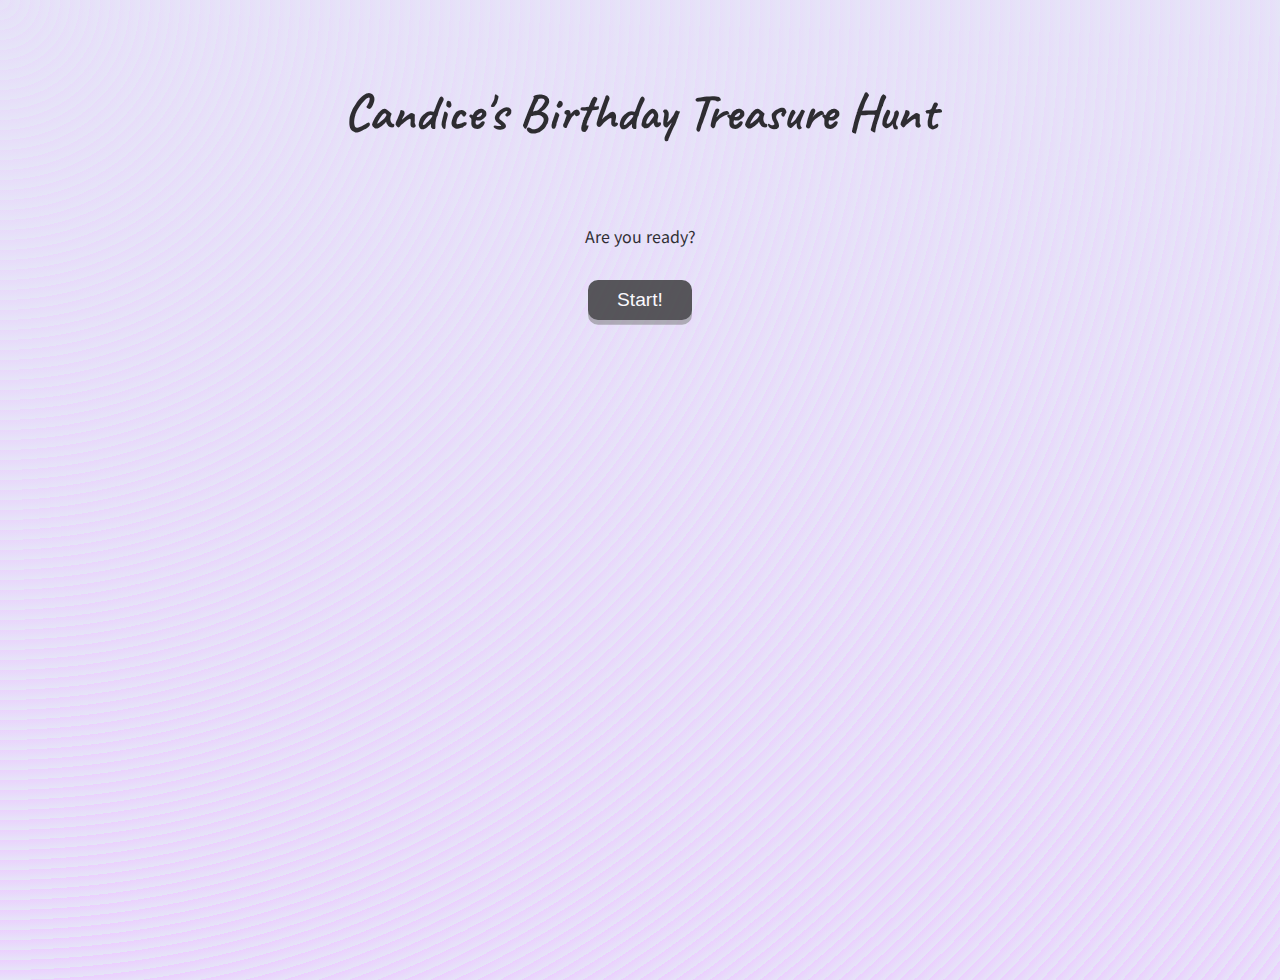
<file: Index.html>
<!DOCTYPE html>
<html lang="en">
<head>
    <meta charset="UTF-8">
    <meta http-equiv="X-UA-Compatible" content="IE=edge">
    <meta name="viewport" content="width=device-width, initial-scale=1.0">
    <link rel="stylesheet" href="style.css">
    <title>Bday Challenge</title>
</head>

<body>
    <h1>Candice's Birthday Treasure Hunt</h1>

    <p>Are you ready?</p>
    
    <a href='1. RBR.html'><button>Start!</button></a>

</body>
</html>
</file>
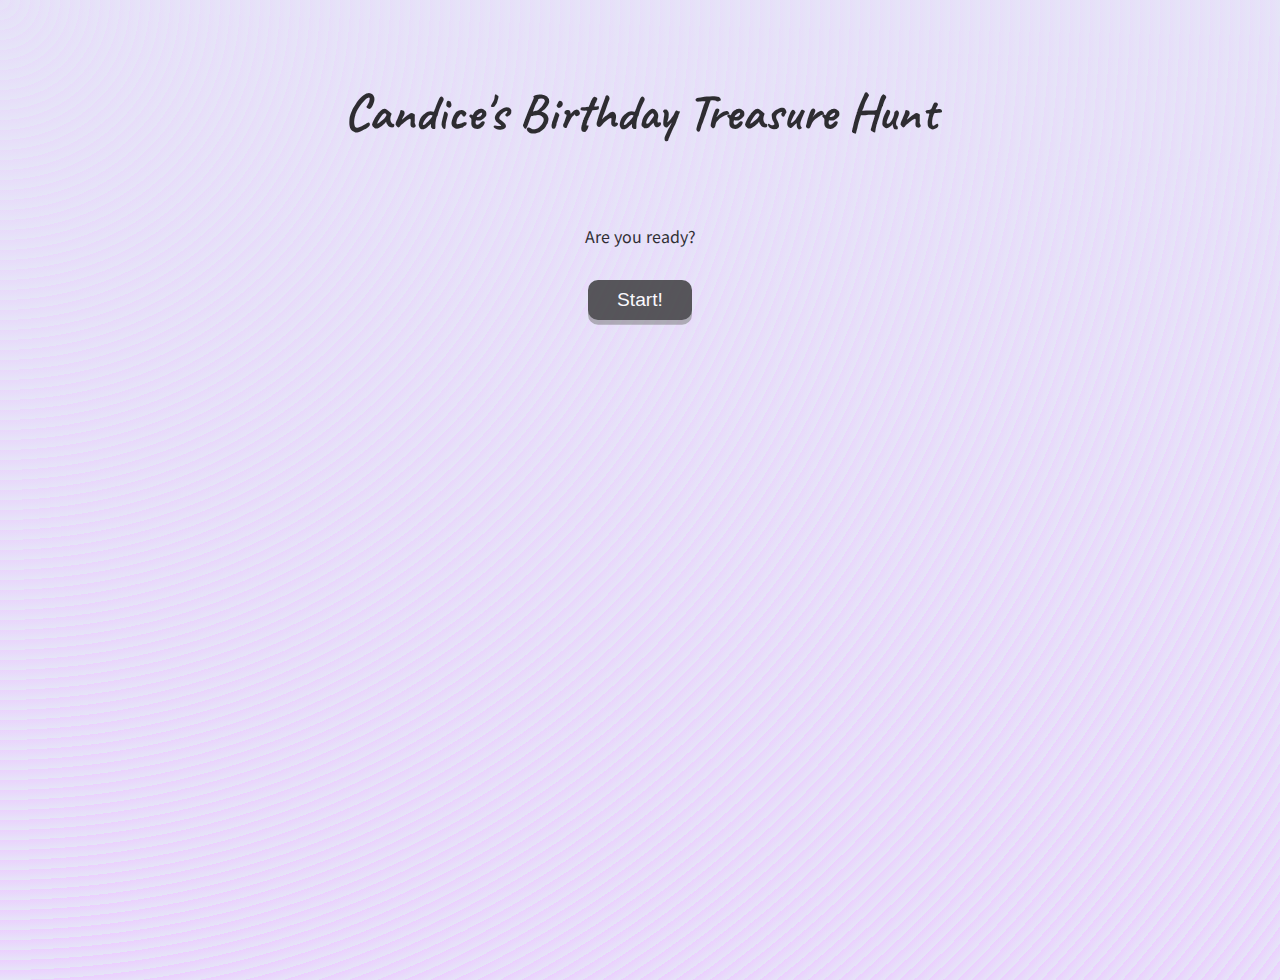
<file: index.html>
<!DOCTYPE html>
<html lang="en">
<head>
    <meta charset="UTF-8">
    <meta http-equiv="X-UA-Compatible" content="IE=edge">
    <meta name="viewport" content="width=device-width, initial-scale=1.0">
    <link rel="stylesheet" href="style.css">
    <title>Bday Challenge</title>
</head>

<body>
    <h1>Candice's Birthday Treasure Hunt</h1>

    <p>Are you ready?</p>
    
    <a href='1. RBR.html'><button>Start!</button></a>

</body>
</html>
</file>
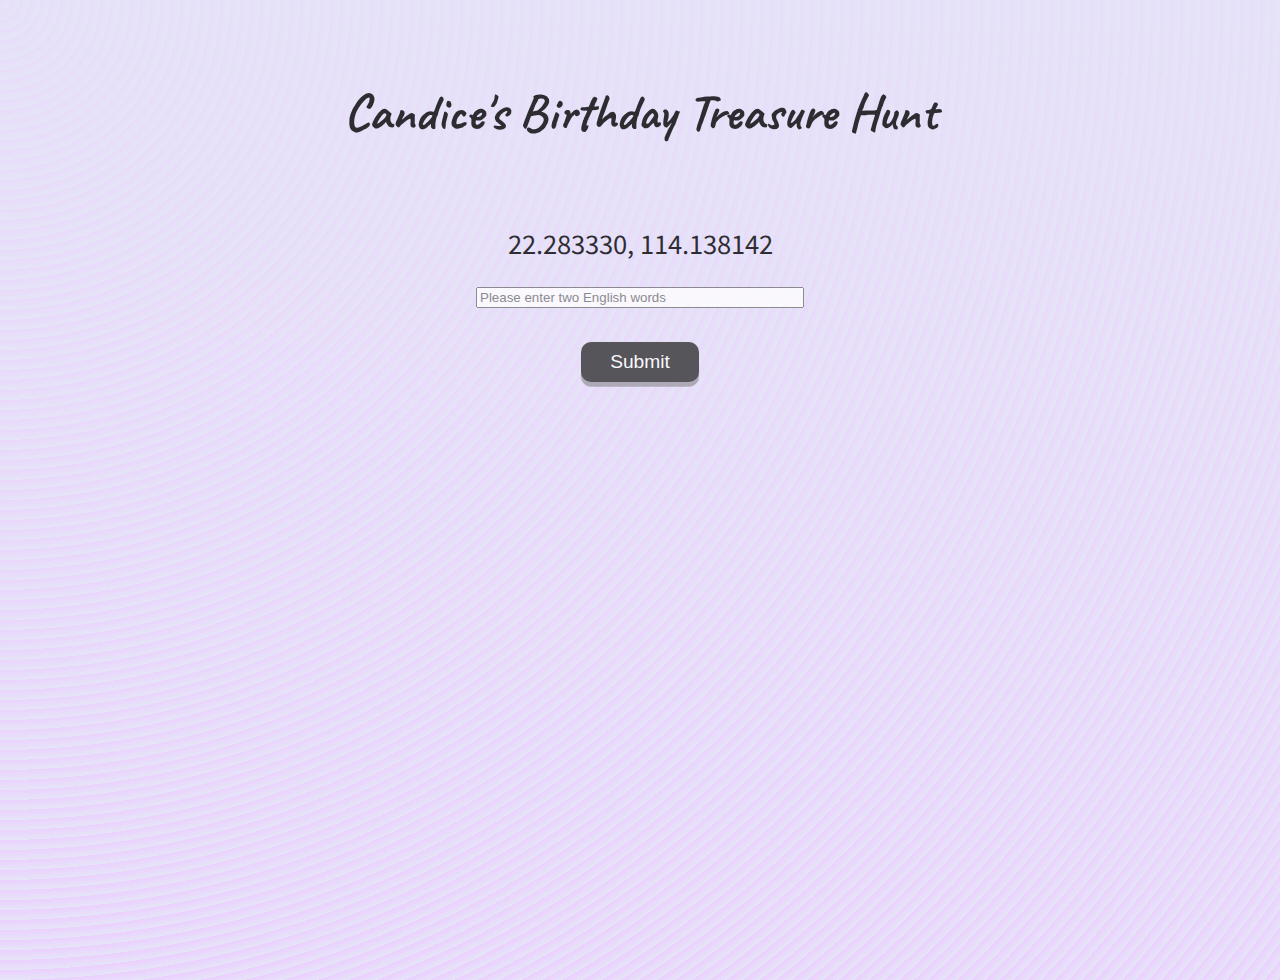
<file: 2. HappyPark.html>
<!DOCTYPE html>
<html lang="en">
<head>
    <meta charset="UTF-8">
    <meta http-equiv="X-UA-Compatible" content="IE=edge">
    <meta name="viewport" content="width=device-width, initial-scale=1.0">
    <link rel="stylesheet" href="style.css">
    <title>Birthday Challenge</title>
</head>

<body>
    <h1>Candice's Birthday Treasure Hunt</h1>

    <p id="question">22.283330, 114.138142</p>
    <input type="text" id="answer" name="answer" placeholder="Please enter two English words"><br><br>
    <button onclick="myFunction()">Submit</button>
    <div id="pass"></div>

<script>
    function myFunction(){
        var a = document.getElementById("answer");
        if (a.value == "happy park" || a.value == "Happy Park" || a.value == "Happy park") {
            pass();
            } else {
            alert("Not really....try again!")
            }}
    
    function pass() {
        if (document.getElementById("pass").innerHTML === "") {
            document.getElementById("pass").innerHTML+="<a href='3. Books.html'><button>NEXT</button></a>";
            alert("Wow!! You got the correct answer!");
            } 
            else if (a.value == "hing129") {
            alert("have you tried google?")
            }
            else {
             alert("Please move to next page");
            }}
            
    
</script>

</body>
</html>
</file>
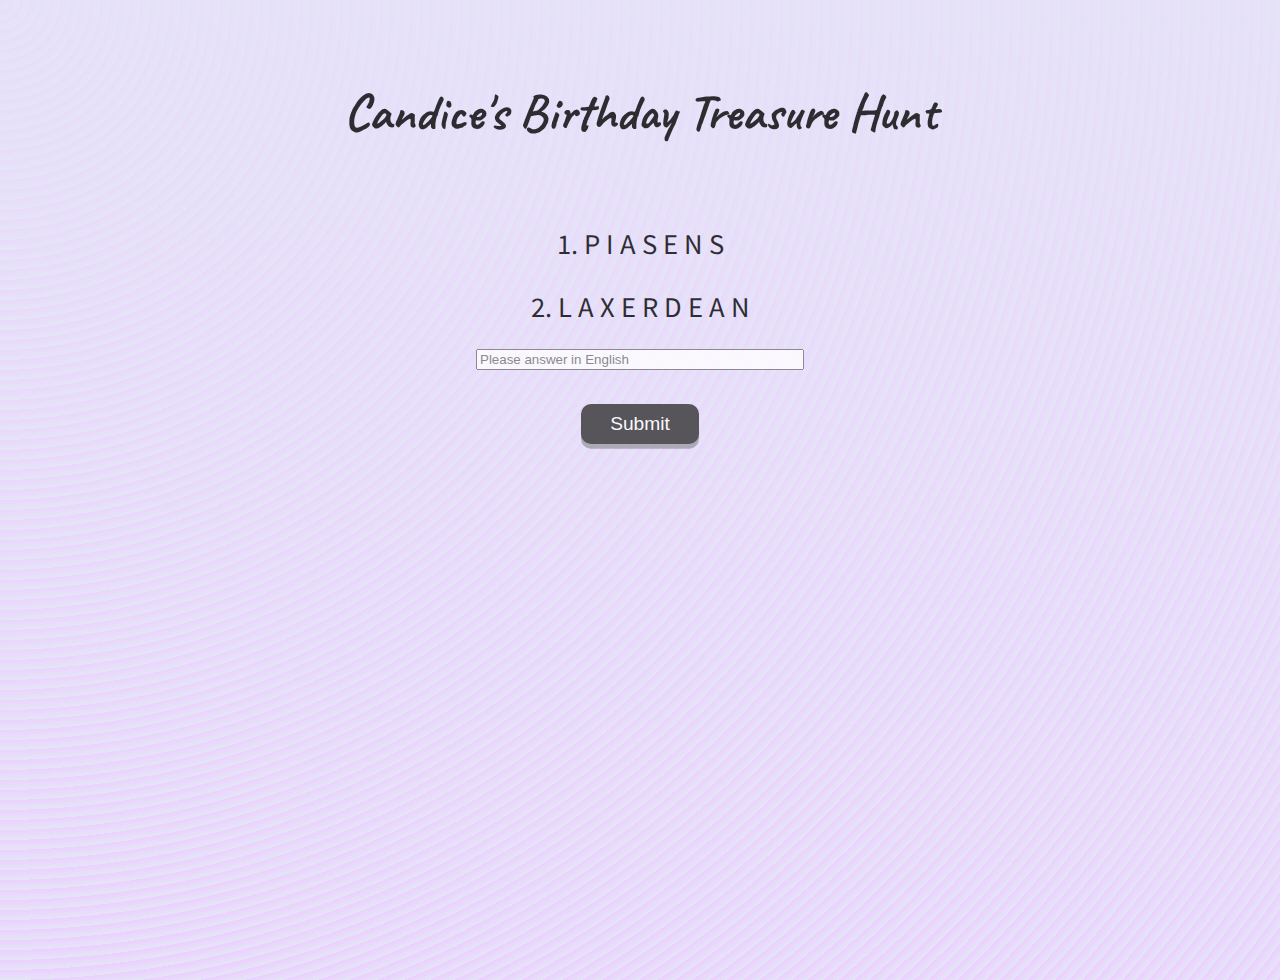
<file: 3. Books.html>
<!DOCTYPE html>
<html lang="en">
<head>
    <meta charset="UTF-8">
    <meta http-equiv="X-UA-Compatible" content="IE=edge">
    <meta name="viewport" content="width=device-width, initial-scale=1.0">
    <link rel="stylesheet" href="style.css">
    <title>Bday Challenge</title>
</head>

<body>
    <h1>Candice's Birthday Treasure Hunt</h1>
    <p id="question">1. P I A S E N S</p>
    <p id="question2">2. L A X E R D E A N</p>
    </ol>
   
    <input type="text" id="answer" name="answer" placeholder="Please answer in English"><br><br>
    <button onclick="myFunction()">Submit</button>
    <div id="pass"></div>

<script>
   function pass() {
        if (document.getElementById("pass").innerHTML === "") {
            document.getElementById("pass").innerHTML+="<a href='4. Tlam.html'><button>NEXT</button></a>";
            alert("Wow!! You got the correct answer!");
            } else {
             alert("Please move to next page");
            }}
            
    function myFunction(){
    var a = document.getElementById("answer");
    if (a.value == "Sagittarius"||a.value == "sagittarius") {
        pass();
        } else if (a.value == "hint238") {
        alert("Try rearranging the letters?")
        }
        else {
        alert("Not really....try again!")
        }}
</script>

</body>
</html>
</file>
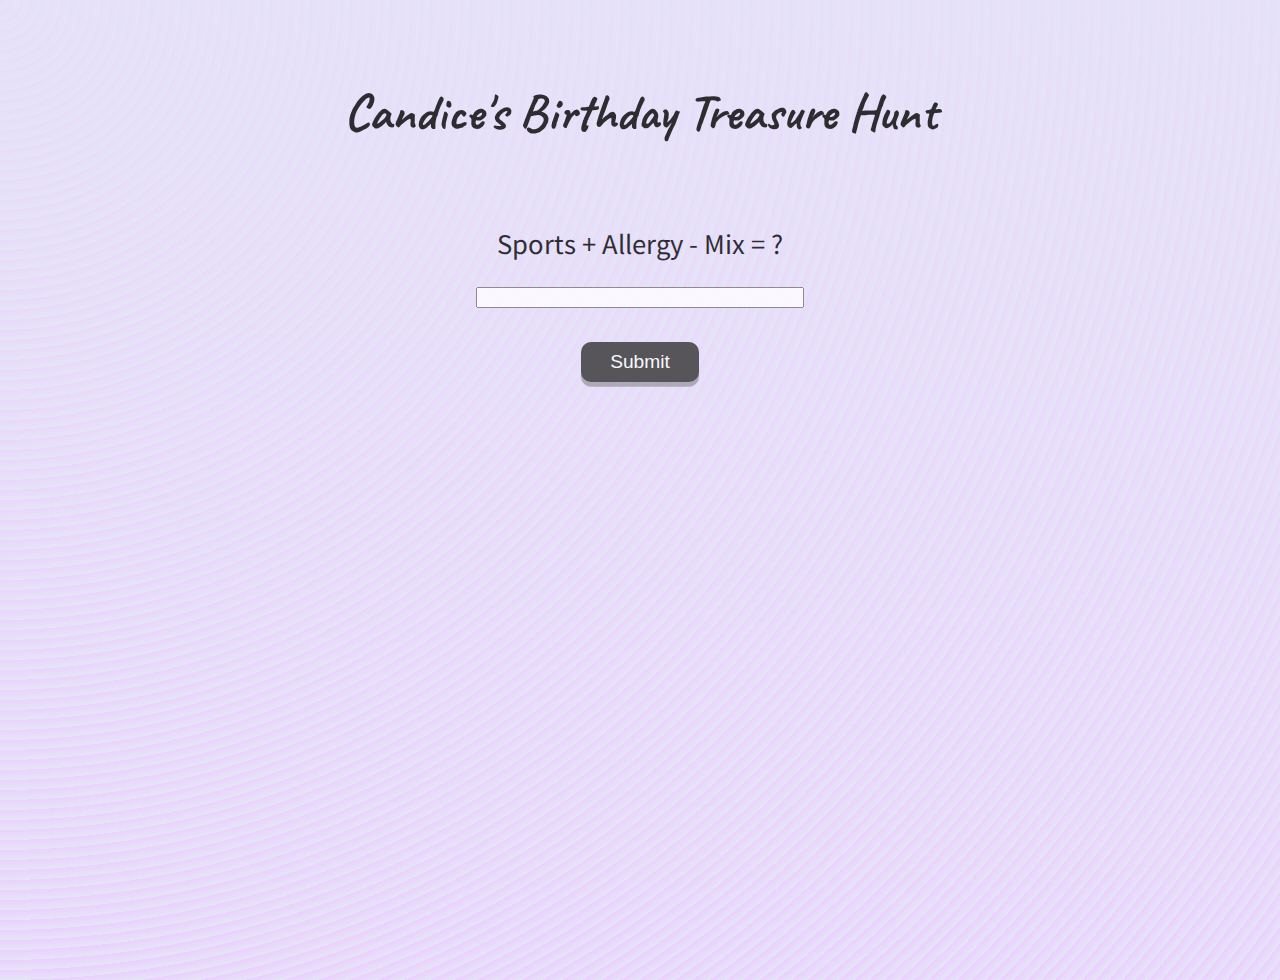
<file: 6. Laundry.html>
<!DOCTYPE html>
<html lang="en">
<head>
    <meta charset="UTF-8">
    <meta http-equiv="X-UA-Compatible" content="IE=edge">
    <meta name="viewport" content="width=device-width, initial-scale=1.0">
    <link rel="stylesheet" href="style.css">
    <title>Bday Challenge</title>
</head>

<body>
    <h1>Candice's Birthday Treasure Hunt</h1>

    <p id="question">Sports + Allergy - Mix = ?</p>
    <input type="text" id="answer" name="answer" placeholder=""><br><br>
    <button onclick="myFunction()">Submit</button>
    <div id="pass"></div>

<script>
    function pass() {
        if (document.getElementById("pass").innerHTML === "") {
            document.getElementById("pass").innerHTML+="<a href='7. Tissue.html'><button>NEXT</button></a>";
            alert("Wow!! You got the correct answer!");
            } else {
             alert("Please move to next page");
            }}
            
    function myFunction(){
    var a = document.getElementById("answer");
    if (a.value == "83") {
        pass();
        } else if (a.value == "hint962") {
        alert("What's your favourite thing in the house?")
        }
        else {
        alert("Not really....try again!")
        }}
</script>

</body>
</html>
</file>
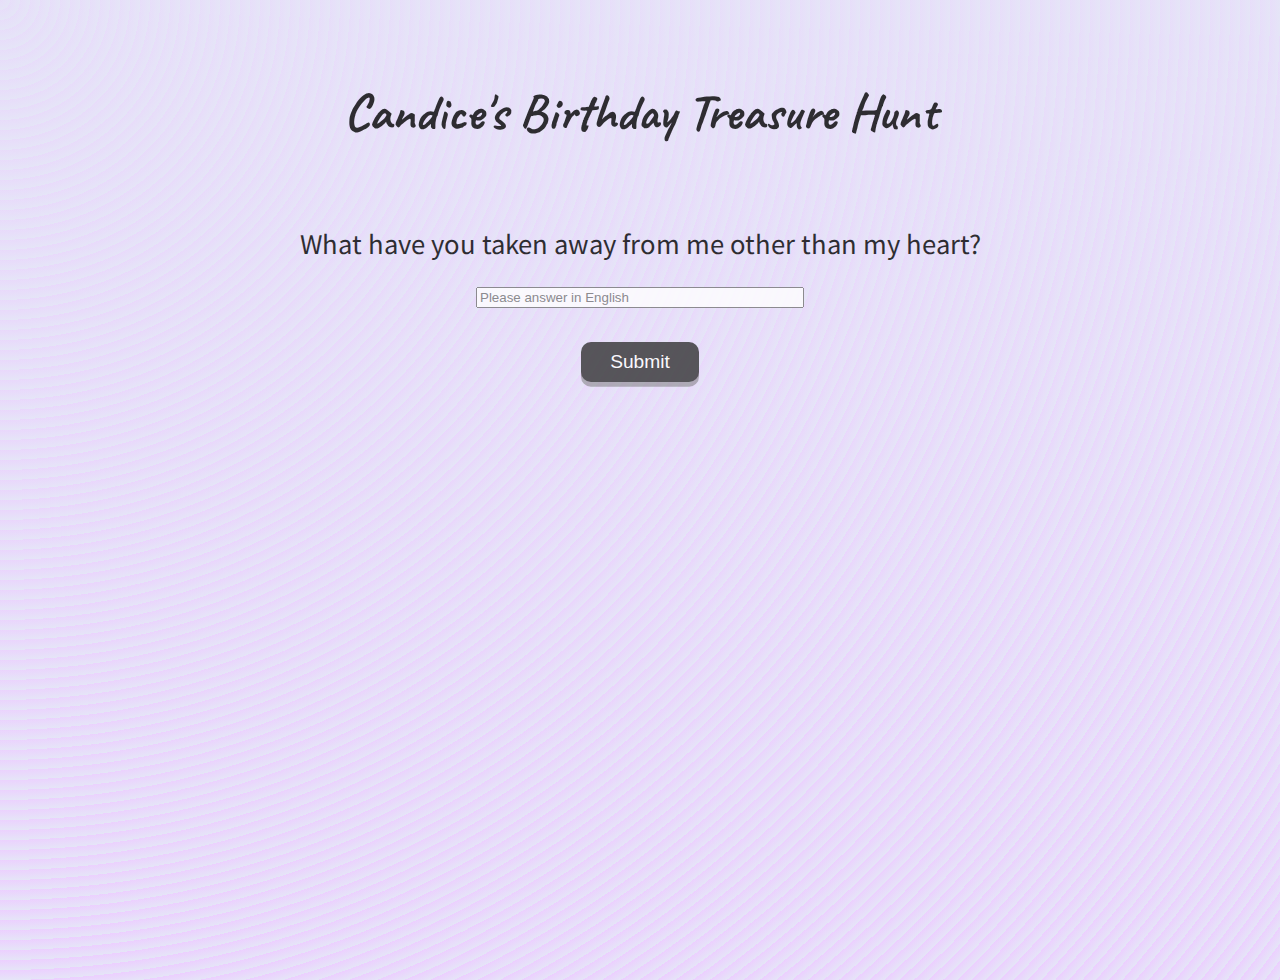
<file: 7. Tissue.html>
<!DOCTYPE html>
<html lang="en">
<head>
    <meta charset="UTF-8">
    <meta http-equiv="X-UA-Compatible" content="IE=edge">
    <meta name="viewport" content="width=device-width, initial-scale=1.0">
    <link rel="stylesheet" href="style.css">
    <title>Bday Challenge</title>
</head>

<body>
    <h1>Candice's Birthday Treasure Hunt</h1>

    <p id="question">What have you taken away from me other than my heart?</p>
    <input type="text" id="answer" name="answer" placeholder="Please answer in English"><br><br>
    <button onclick="myFunction()">Submit</button>
    <div id="pass"></div>

<script>
    function pass() {
        if (document.getElementById("pass").innerHTML === "") {
            document.getElementById("pass").innerHTML+="<a href='8. Box.html'><button>NEXT</button></a>";
            alert("Wow!! You got the correct answer!");
            } else {
             alert("Please move to next page");
            }}
            
    function myFunction(){
    var a = document.getElementById("answer");
    if (a.value == "Big Waster"||a.value == "big waster"||a.value == "Big waster") {
        pass();
        } else if (a.value == "hint423") {
        alert("You are the biggest consumer of...?")
        }
        else {
        alert("Not really....try again!")
        }}
</script>

</body>
</html>
</file>
<file: style.css>
@import url('https://fonts.googleapis.com/css2?family=Caveat:wght@500&display=swap');
@import url('https://fonts.googleapis.com/css2?family=Noto+Sans+HK&display=swap');

body {
    text-align: center;
    margin: 0;
    min-height: 100vh;
    background-color: #e5e5f7;
    opacity: 0.8;
    background-image:  repeating-radial-gradient( circle at 0 0, transparent 0, #e5e5f7 10px ), repeating-linear-gradient( #eccfff55, #eccfff );
    height: 100vh;
}

h1 {
    font-size: 4vw;
    font-family: 'Caveat', "Open Sans";
    margin-top: 5rem;
    margin-bottom: 5rem;
}

p, h2 {
    font-family: 'Noto Sans HK', sans-serif;
}

#riddle {
    margin-bottom: 3rem;
}

#question, #question2 {
    font-size: 2vw;
}

#answer {
    width: 20rem;
}

#pass {
    margin-top: 2rem;
}

.fa-whatsapp, .fa-telegram, .fa-signalapp {
    font-size: 100rem;
}

.button-container {
    margin-top: 15px;
    display: flex;
    justify-content: center;
    
}

button {
    cursor: pointer;
    font-size: 1.2rem;
    height: 2.5rem;
    border: none;
    border-radius: 10px;
    color: white;
    background-color: #333;
    outline: none;
    padding: 0.5rem 1.8rem;
    box-shadow: 0 0.3rem rgba(121, 121, 121, 0.65);
    margin-top: 1rem;
    margin-right: 1rem;
    margin-left: 1rem;
}
</file>
